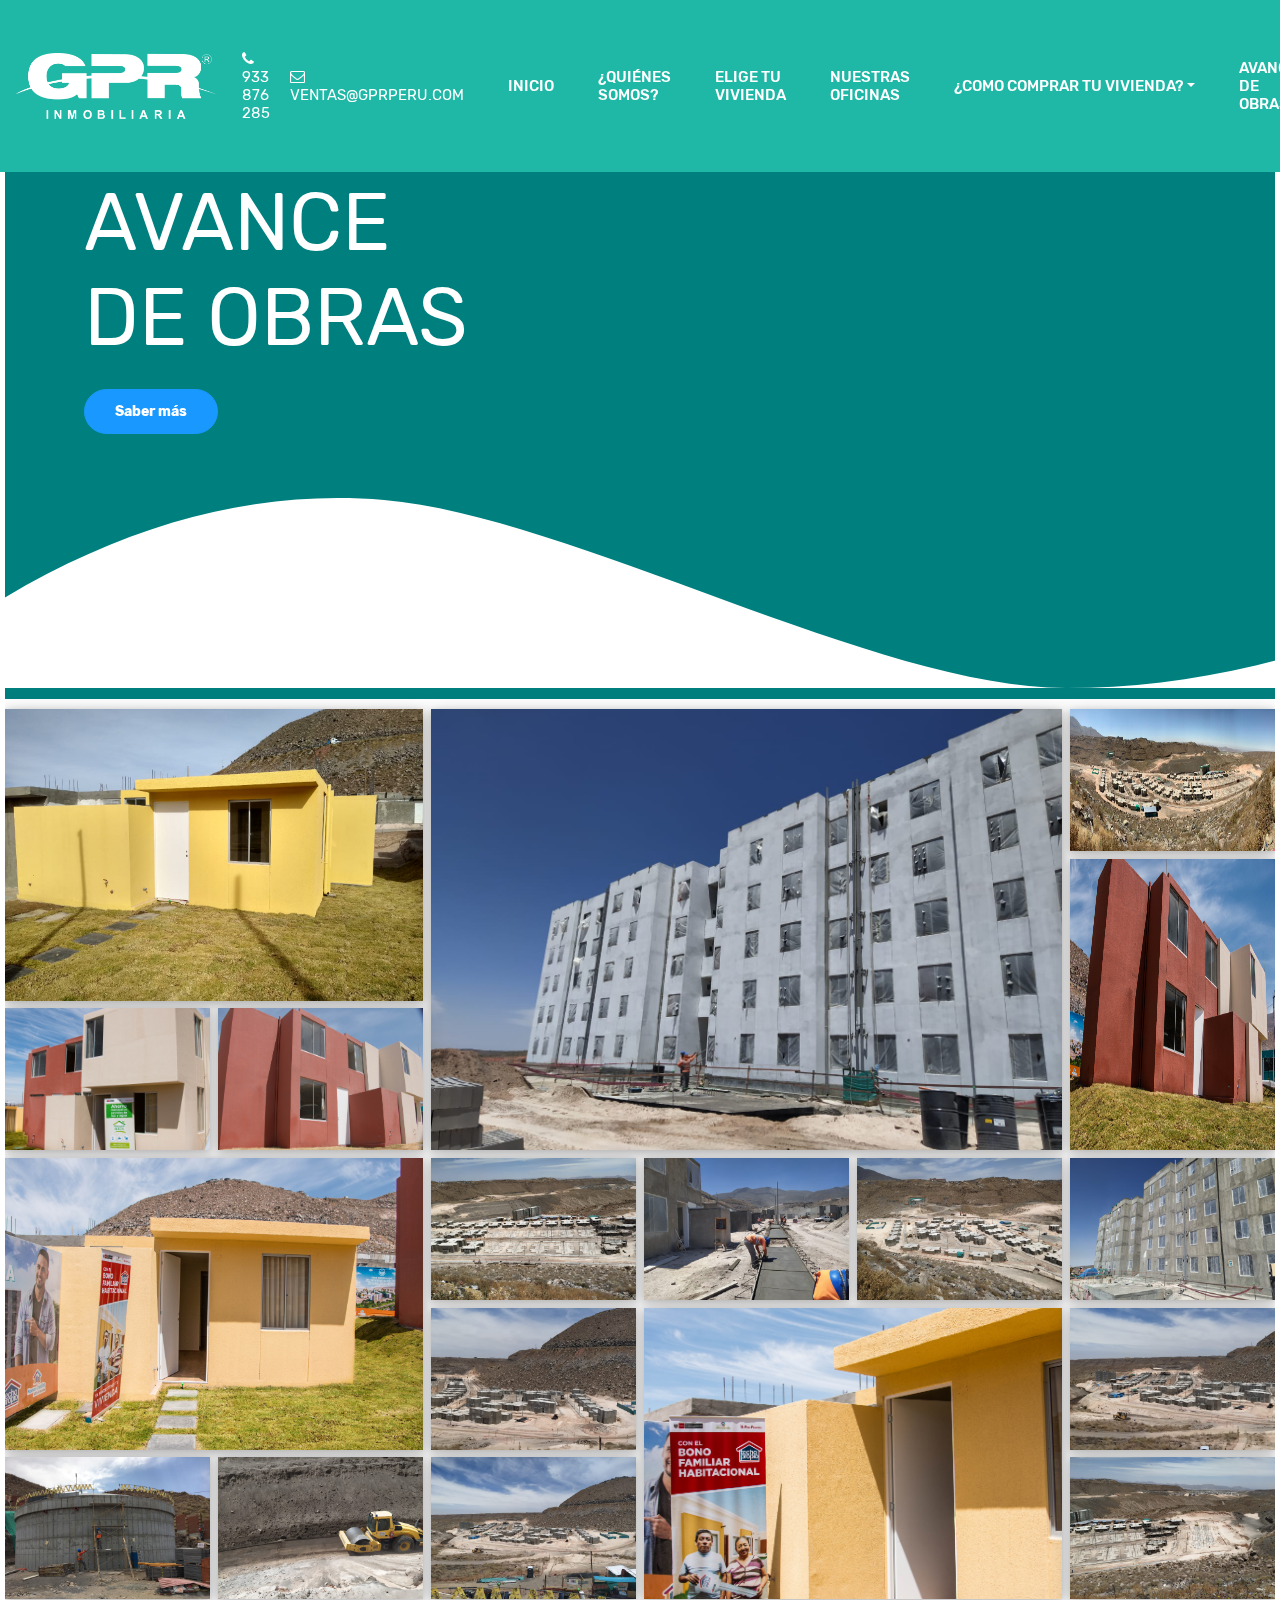
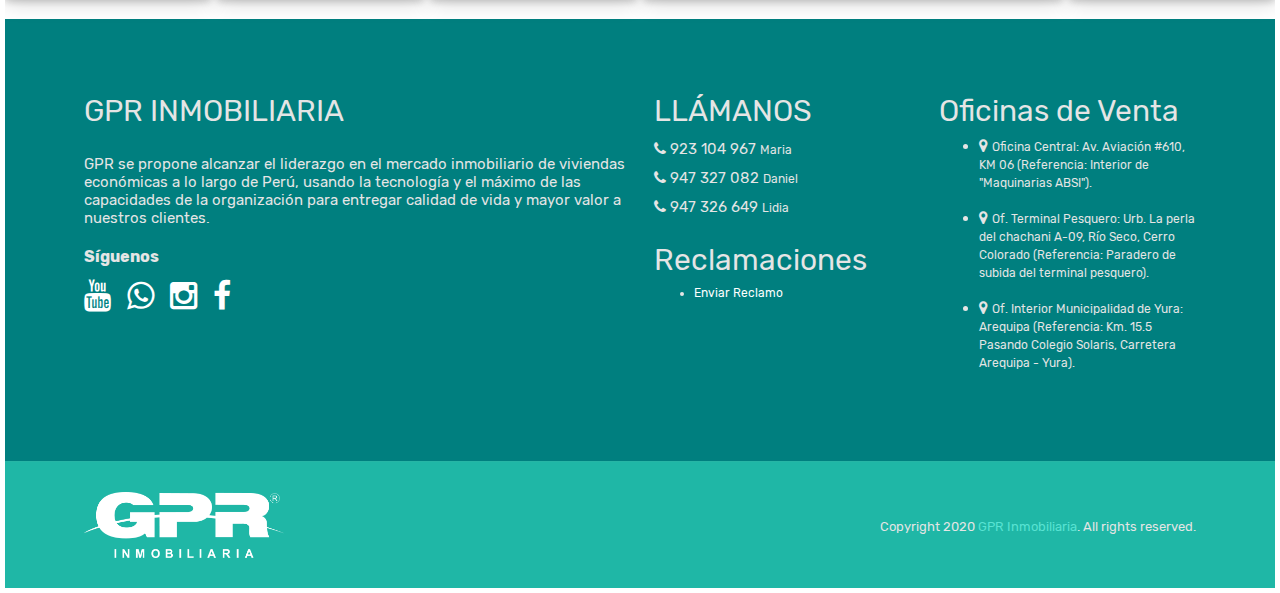
<file: oficinas.html>
<!DOCTYPE html>
<html lang="en">
	<head>
		<!-- Required meta tags --> 
		<meta charset="utf-8">
		<meta name="viewport" content="width=device-width, initial-scale=1, shrink-to-fit=no">
		<title>GPR INMOBILIARIA</title>
		<link rel="stylesheet" href="vendors/mdi/css/materialdesignicons.min.css">
		<link rel="stylesheet" href="vendors/owl.carousel/css/owl.carousel.css">
		<link rel="stylesheet" href="vendors/owl.carousel/css/owl.theme.default.min.css">
		<link rel="stylesheet" href="vendors/aos/css/aos.css">
		<link rel="stylesheet" href="vendors/jquery-flipster/css/jquery.flipster.css">
		<link rel="stylesheet" href="css/style.css">
		<link rel="shortcut icon" href="images/favicon.png" />
		<link rel="stylesheet" href="vendors/font-awesome/css/font-awesome.min.css"> <!-- Font Awesome -->
		<link rel="stylesheet" href="vendors/fotorama/fotorama.min.css"> <!-- Font Awesome -->
		<link rel="stylesheet" href="vendors/fotorama/fotorama.css"> <!-- Font Awesome -->
		<link rel="stylesheet" href="css/gallery.css"> <!-- Gallery -->
		<link rel="stylesheet" href="scss/navbar.css"> <!-- Mod nav. -->
		
	</head>	
	<body data-spy="scroll" data-target=".navbar" data-offset="50">
		
		<nav class="navbar navbar-expand-lg fixed-top">
			<z class="navbar-brand d-none d-lg-block" href="#" ><img src="images/LOGO_GPR.png"></z>		
			<a href="call:+51933876285" class="d-none d-lg-block" style="color:white"><i class="icon fa fa-phone"></i> 933 876 285</a>			
			<a href="mailto:ventas@gprperu.com" data-section="modal-contact" d____ata-target="#modal-contact999999" data-toggle="modal" class="d-none d-lg-block" style="color:white"><i class="icon fa fa-envelope-o"></i> ventas@gprperu.com</a>
			<div class="container">												
				<button class="navbar-toggler" type="button" data-toggle="collapse" data-target="#navbarTogglerDemo01" aria-controls="navbarTogglerDemo01" aria-expanded="false" aria-label="Toggle navigation">
				<span class="navbar-toggler-icon"><i class="mdi mdi-menu"> </i></span>
				</button>
				<a class="navbar-brand d-lg-none" href="#"><img src="images/LOGO_GPR.png"></a>
				<div class="collapse navbar-collapse" id="navbarTogglerDemo01" >
					<div class="d-lg-none d-flex justify-content-between px-4 py-3 align-items-center">
						<a href="javascript:;" class="close-menu"><i class="mdi mdi-close"></i></a>
					</div>					
					<ul class="navbar-nav ml-auto align-items-center">
						<li class="nav-item active">
							<a class="nav-link" href="index.html">INICIO <span class="sr-only">(current)</span></a>
						</li>
						<li class="nav-item">
							<a class="nav-link" href="quienes-somos.html">¿QUIÉNES SOMOS?</a>
						</li>
						<li class="nav-item">
							<a class="nav-link" href="viviendas.html">ELIGE TU VIVIENDA</a>
						</li>
						<li class="nav-item">
							<a class="nav-link" href="oficinas.html">NUESTRAS OFICINAS</a>
						</li>
						<li class="nav-item dropdown">
							<a class="nav-link dropdown-toggle" href="#" id="navbarDropdown" role="button" data-toggle="dropdown" aria-haspopup="true" aria-expanded="false" href=#>¿Como comprar tu vivienda?</a>
								<div class="dropdown-menu" aria-labelledby="navbarDropdown">
									<a class="dropdown-item" href="compra" style="color:#fff">Proceso de Compra</a>
									<div class="dropdown-divider"></div>
									<a class="dropdown-item"  href="bono-techo-propio" style="color:#fff">Bono Techo Propio</a>
									<div class="dropdown-divider"></div>
									<a class="dropdown-item" href="bono-nuevo-credito" style="color:#fff">Bono Nuevo Crédito Mi Vivienda</a>
									<div class="dropdown-divider"></div>
									<a class="dropdown-item" href="bono-vivienda-verde" style="color:#fff">Bono Mi Vivienda Verde</a>
									<div class="dropdown-divider"></div>
									<a class="dropdown-item" href="preguntas-frecuentes" style="color:#fff">Preguntas Frecuentes</a>
								</div>
						</li>
						<li class="nav-item">
							<a class="nav-link" href="avance_obras.html">AVANCE DE OBRAS</a>
						</li>
						<li class="nav-item">
							<a class="youtubeHeader" href="https://www.youtube.com/channel/UCqYEN-8xqvM3uQhV4U5eBaA?view_as=subscriber/" target="_blank" class="d-none d-lg-block" style="color:white"><i class="fa fa-youtube"></i></a>
						</li>
						<z style="color:#1fb7a6" class="d-none d-lg-block">.</z>
						<li class="nav-item">
						<a class="whatsappHeader messageWhatsapp" href="https://api.whatsapp.com/send?phone=+51933876285&amp;text=Hola%20GPR%20Inmobiliaria,%20envíame%20información%20de%20los%20inmuebles.%20" class="d-none d-lg-block" style="color:white"><i class="fa fa-whatsapp"></i></a></li>
						</li>
						<z style="color:#1fb7a6" class="d-none d-lg-block">.</z>
						<li class="nav-item">
						<a class="instagramHeader" href="https://instagram.com/gpr_inmobiliaria?igshid=130h4s55e28lp" target="_blank" class="d-none d-lg-block" style="color:white"><i class="fa fa-instagram"></i></a>
						</li>	
						<li class="nav-item">
						<a class="facebookHeader" href="https://www.facebook.com/gpr.inmobiliaria/" target="_blank" class="d-none d-lg-block" style="color:white"><i class="fa fa-facebook"></i></a>
						</li>
					</ul>
				</div>
			</div>
		</nav>
	
		<div class="page-body-wrapper">
			<section id="home" class="home">
				<div class="container" >
					<div class="row">
						<div class="col-sm-12">
							<div class="main-banner">
								<div class="d-sm-flex justify-content-between">
									<div data-aos="zoom-in-up">
										<div class="banner-title">
											<h3 style="font-size:80px">AVANCE DE OBRAS
											</h3>
										</div>
										<a href="#" class="btn btn-secondary mt-3">Saber más</a>
									</div>
									<div class="mt-5 mt-lg-0" style="padding-bottom: 300px">
						
									</div>
								</div>
							</div>
						</div>
					</div>
				</div>
			</section>			
				<section style="position:relative; padding-top: 10px; padding-bottom: 20px">
					<div id="gallery">
					  <div><img src="images/avances/dic2.jpeg"><a href="#lightbox-1" style="font-weight: 900; font-size: 14px">AVANCE CASAS PILOTOS</a></div>
					  <div><img src="images/avances/nov27.jpeg"><a href="#lightbox-2" style="font-weight: 900; font-size: 14px">AVANCE DEPARTAMENTOS</a></div>
					  <div><img src="images/avances/avance_oct24_urbanizacion.jpg"><a href="#lightbox-3" style="font-weight: 900; font-size: 14px">AVANCE URBANIZACION</a></div>
					  <div><img src="images/avances/dic29-1.jpg"><a href="#lightbox-4" style="font-weight: 900; font-size: 14px">CASAS PILOTOS</a></div>
					  <div><img src="images/avances/dic29-4.jpg"><a href="#lightbox-5" style="font-weight: 900; font-size: 14px">AVANCE PISTAS Y VEREDAS</a></div>
					  <div><img src="images/avances/dic29-5.jpg"><a href="#lightbox-6" style="font-weight: 900; font-size: 14px">AVANCE URBANIZACION</a></div>
					  <div><img src="images/avances/dic29-2.jpg"><a href="#lightbox-7" style="font-weight: 900; font-size: 14px">CASAS PILOTOS</a></div>
					  <div><img src="images/avances/dept3.jpeg"><a href="#lightbox-8" style="font-weight: 900; font-size: 14px">AVANCE URBANIZACION</a></div>
					  <div><img src="images/avances/avance_obra_pista_29set2020.jpg"><a href="#lightbox-9" style="font-weight: 900; font-size: 14px">CASAS PILOTO</a></div>
					  <div><img src="images/avances/dept1.jpeg"><a href="#lightbox-10" style="font-weight: 900; font-size: 14px">CASAS PILOTO</a></div>
					  <div><img src="images/avances/nov2.jpeg"><a href="#lightbox-11" style="font-weight: 900; font-size: 14px">AVANCE DEPARTAMENTOS</a></div>
					  <div><img src="images/avances/dept7.jpeg"><a href="#lightbox-12" style="font-weight: 900; font-size: 14px">AVANCE URBANIZACION</a></div>
					  <div><img src="images/avances/dic29-3.jpg"><a href="#lightbox-13" style="font-weight: 900; font-size: 14px">CASAS PILOTO</a></div>
					  <div><img src="images/avances/dept9.jpeg"><a href="#lightbox-14" style="font-weight: 900; font-size: 14px">AVANCE DEPARTAMENTOS</a></div>
					  <div><img src="images/avances/nov1.jpeg"><a href="#lightbox-15" style="font-weight: 900; font-size: 14px">AVANCE RESERVORIO</a></div>
					  <div><img src="images/avances/dept11.jpeg"><a href="#lightbox-16" style="font-weight: 900; font-size: 14px">AVANCE PISTAS Y VEREDAS</a></div>
					  <div><img src="images/avances/dept12.jpeg"><a href="#lightbox-17" style="font-weight: 900; font-size: 14px">AVANCE DEPARTAMENTOS</a></div>
					  <div><img src="images/avances/dept5.jpeg"><a href="#lightbox-18" style="font-weight: 900; font-size: 14px">AVANCE URBANIZACION</a></div>
					</div>
					<div class="lightbox" id="lightbox-1" style="z-index: 9999">
					  <div class="content"><img src="images/avances/dic2.jpeg">
						<div class="title">AVANCE CASAS PILOTOS</div><a class="close" href="#gallery"></a>
					  </div>
					</div>
					<div class="lightbox" id="lightbox-2" style="z-index: 9999">
					  <div class="content"><img src="images/avances/nov27.jpeg">
						<div class="title"></div>AVANCE DEPARTAMENTOS<a class="close" href="#gallery"></a>
					  </div>
					</div>
					<div class="lightbox" id="lightbox-3" style="z-index: 9999">
					  <div class="content"><img src="images/avances/avance_oct24_urbanizacion.jpg">
						<div class="title">AVANCE URBANIZACION</div><a class="close" href="#gallery"></a>
					  </div>
					</div>
					<div class="lightbox" id="lightbox-4" style="z-index: 9999">
					  <div class="content"><img src="images/avances/dic29-1.jpg">
						<div class="title">CASAS PILOTOS</div><a class="close" href="#gallery"></a>
					  </div>
					</div>
					<div class="lightbox" id="lightbox-5" style="z-index: 9999">
					  <div class="content"><img src="images/avances/dic29-4.jpg">
						<div class="title">PISTAS Y VEREDAS TERMINADAS</div><a class="close" href="#gallery"></a>
					  </div>
					</div>
					<div class="lightbox" id="lightbox-6" style="z-index: 9999">
					  <div class="content"><img src="images/avances/dic29-5.jpg">
						<div class="title">AVANCE URBANIZACION</div><a class="close" href="#gallery"></a>
					  </div>
					</div>
					<div class="lightbox" id="lightbox-7" style="z-index: 9999">
					  <div class="content"><img src="images/avances/dic29-2.jpg">
						<div class="title">CASAS PILOTOS</div><a class="close" href="#gallery"></a>
					  </div>
					</div>
					<div class="lightbox" id="lightbox-8" style="z-index: 9999">
					  <div class="content"><img src="images/avances/dept3.jpeg">
						<div class="title">AVANCE URBANIZACION</div><a class="close" href="#gallery"></a>
					  </div>
					</div>
					<div class="lightbox" id="lightbox-9" style="z-index: 9999">
					  <div class="content"><img src="images/avances/avance_obra_pista_29set2020.jpg">
						<div class="title">CASAS PILOTO</div><a class="close" href="#gallery"></a>
					  </div>
					</div>
					<div class="lightbox" id="lightbox-10" style="z-index: 9999">
					  <div class="content"><img src="images/avances/dept1.jpeg">
						<div class="title">CASAS PILOTO</div><a class="close" href="#gallery"></a>
					  </div>
					</div>
					<div class="lightbox" id="lightbox-11" style="z-index: 9999">
					  <div class="content"><img src="images/avances/nov2.jpeg">
						<div class="title">AVANCE DEPARTAMENTOS</div><a class="close" href="#gallery"></a>
					  </div>
					</div>
					<div class="lightbox" id="lightbox-12" style="z-index: 9999">
					  <div class="content"><img src="images/avances/dept7.jpeg">
						<div class="title">AVANCE URBANIZACION</div><a class="close" href="#gallery"></a>
					  </div>
					</div>
					<div class="lightbox" id="lightbox-13" style="z-index: 9999">
					  <div class="content"><img src="images/avances/dic29-3.jpg">
						<div class="title">CASAS PILOTO</div><a class="close" href="#gallery"></a>
					  </div>
					</div>
					<div class="lightbox" id="lightbox-14" style="z-index: 9999">
					  <div class="content"><img src="images/avances/dept9.jpeg">
						<div class="title">AVANCE DEPARTAMENTO</div><a class="close" href="#gallery"></a>
					  </div>
					</div>
					<div class="lightbox" id="lightbox-15" style="z-index: 9999">
					  <div class="content"><img src="images/avances/nov1.jpeg">
						<div class="title">AVANCE RESERVORIO</div><a class="close" href="#gallery"></a>
					  </div>
					</div>
					<div class="lightbox" id="lightbox-16" style="z-index: 9999">
					  <div class="content"><img src="images/avances/dept11.jpeg">
						<div class="title">AVANCE PISTAS Y VEREDAS</div><a class="close" href="#gallery"></a>
					  </div>
					</div>
					<div class="lightbox" id="lightbox-17" style="z-index: 9999">
					  <div class="content"><i<img src="images/avances/dept12.jpeg">
						<div class="title">AVANCE DEPARTAMENTO</div><a class="close" href="#gallery"></a>
					  </div>
					</div>
					<div class="lightbox" id="lightbox-18" style="z-index: 9999">
					  <div class="content"><img src="images/avances/dept5.jpeg">
						<div class="title">AVANCE URBANIZACION</div><a class="close" href="#gallery"></a>
					  </div>
					</div>
				</section>
		</div>
		<footer class="footer">
			<div class="footer-top" style="background-color:#007f7f">
				<div class="container">
					<div class="row">
						<div class="col-sm-6">
							<span class="title"><h4>GPR INMOBILIARIA</h4></span>
						<br>						
						<span class="text">
							GPR se propone alcanzar el liderazgo en el mercado inmobiliario de viviendas económicas a lo largo de Perú, usando la tecnología y el máximo de las capacidades de la organización para entregar calidad de vida y mayor valor a nuestros clientes.
						</span>
							<div class="social-icons">
								<h6 class="footer-title font-weight-bold">
								Síguenos
								</h6>
								<div class="d-flex">
									<a class="youtubeHeader" href="https://www.youtube.com/channel/UCqYEN-8xqvM3uQhV4U5eBaA?view_as=subscriber/" target="_blank" class="d-none d-lg-block" ><i class="fa fa-youtube"></i></a>
									<a class="whatsappHeader messageWhatsapp" href="https://api.whatsapp.com/send?phone=+51933876285&amp;text=Hola%20GPR%20Inmobiliaria,%20envíame%20información%20de%20los%20inmuebles.%20" class="d-none d-lg-block" ><i class="fa fa-whatsapp"></i></a></li>
									<a class="instagramHeader" href="https://instagram.com/gpr_inmobiliaria?igshid=130h4s55e28lp" target="_blank" class="d-none d-lg-block" ><i class="fa fa-instagram"></i></a>
									<a class="facebookHeader" href="https://www.facebook.com/gpr.inmobiliaria/" target="_blank" class="d-none d-lg-block"><i class="fa fa-facebook"></i></a>
								</div>
							</div>
						</div>
						<div class="col-sm-6">
							<div class="row">
								<div class="col-sm-6">
									<span class="title"><h4>LLÁMANOS</h4></span>
									<p class="address"><i class="fa fa-phone"></i> 923 104 967 <small>Maria</small></p>		
									<p class="address"><i class="fa fa-phone"></i> 947 327 082 <small>Daniel</small></p>		
									<p class="address"><i class="fa fa-phone"></i> 947 326 649 <small>Lidia</small></p>	
									<br>	
									<span class="title"><h4>Reclamaciones</h4></span>
				  				  	<small>
				    				<ul class="link-extra">
									<li><a href="reclamos" style="color:white">Enviar Reclamo</a></li>
				    				</ul>
				    	</small>
								</div>
								<div class="col-sm-6">
									<span class="title"><h4>Oficinas de Venta</h4></span>						
									<ul class="link-extra">
										<li><i class="fa fa-map-marker"></i> <small>Oficina Central:  Av. Aviación #610, KM 06 (Referencia: Interior de "Maquinarias ABSI").</small></li>
										<br>
										<li><i class="fa fa-map-marker"></i> <small>Of. Terminal Pesquero: Urb. La perla del chachani A-09, Río Seco, Cerro Colorado (Referencia: Paradero de subida del terminal pesquero).</small></li>
										<br>
										<li><i class="fa fa-map-marker"></i> <small>Of. Interior Municipalidad de Yura: Arequipa (Referencia: Km. 15.5 Pasando Colegio Solaris, Carretera Arequipa - Yura).</small></li>
									</ul>
								</div>																
							</div>
						</div>
					</div>
				</div>
			</div>
			<div class="footer-bottom" style="background-color:#1fb7a6">
				<div class="container">
					<div class="d-flex justify-content-between align-items-center">
						<div class="d-flex align-items-center">
							<img src="images/LOGO_GPR.png" alt="logo" class="mr-3">							
						</div>
						<div>
							<div class="d-flex">
								<p class="mb-0 text-small pt-1">Copyright 2020<a style="color:#59e3d3"> GPR Inmobiliaria</a>. All rights reserved.</p>
							</div>
						</div>
					</div>
				</div>
			</div>
		</footer>
		<script src="vendors/base/vendor.bundle.base.js"></script>
		<script src="vendors/owl.carousel/js/owl.carousel.js"></script>
		<script src="vendors/aos/js/aos.js"></script>
		<script src="vendors/jquery-flipster/js/jquery.flipster.min.js"></script>
		<script src="js/template.js"></script>
	</body>
</html>
</file>
